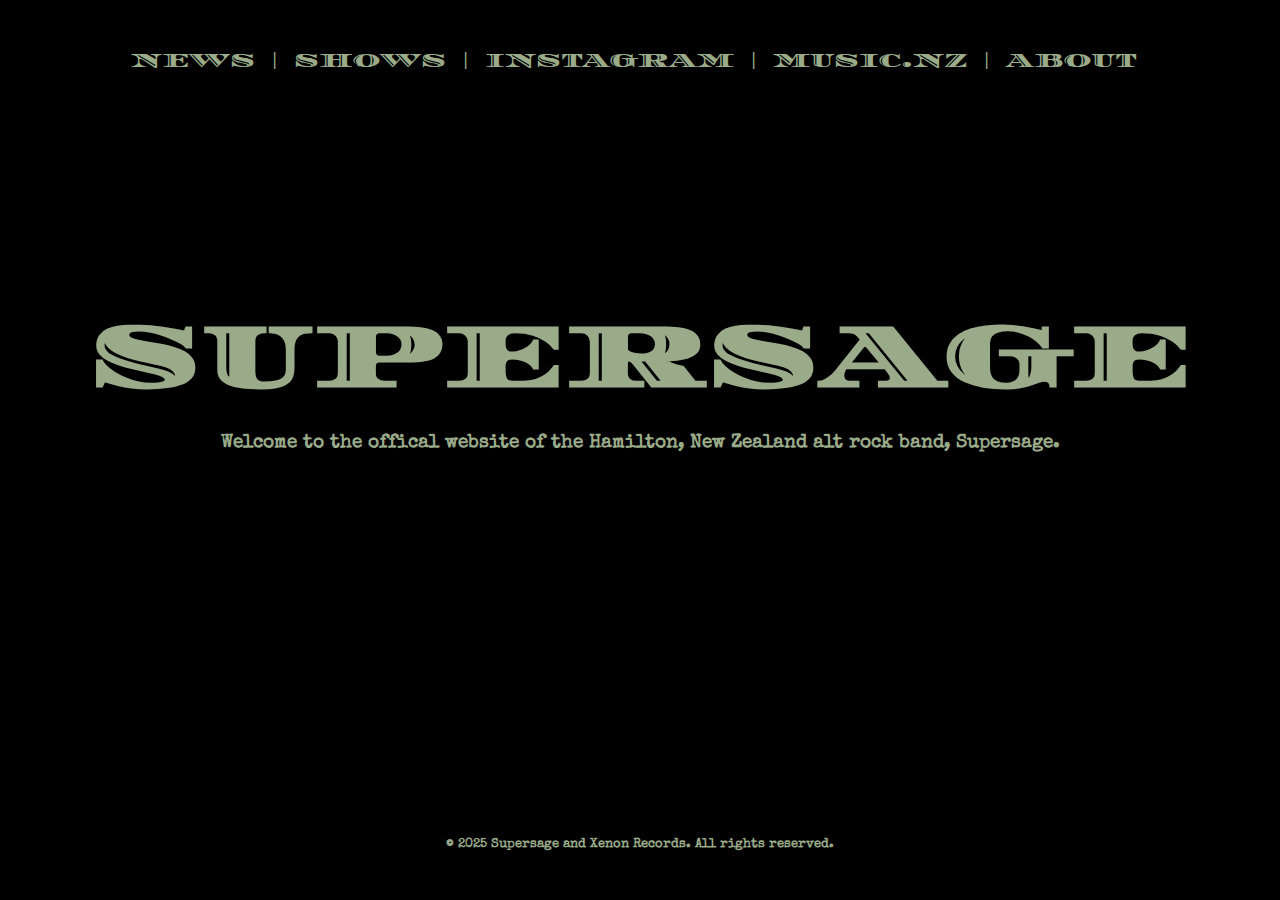
<file: index.html>
<!DOCTYPE html>
    <html>
        <head>
            <title>Supersage Official Website</title>
            <link rel="stylesheet" href="css/main.css">
            <link rel="preconnect" href="https://fonts.googleapis.com">
            <link rel="preconnect" href="https://fonts.gstatic.com" crossorigin>
            <link href="https://fonts.googleapis.com/css2?family=Diplomata+SC&family=Special+Elite&display=swap" rel="stylesheet">
            <link rel="icon" type="image/x-icon" href="icon.png">
            </head>
        <body>
            <br><br><br>
            <div class="navigation">
                <button class="navbutton" onclick="location.href='news/index.html'">NEWS</button>
                <button class="navbutton"> | </button>
                <button class="navbutton" onclick="location.href='shows/index.html'">SHOWS</button>
                <button class="navbutton"> | </button>
                <button class="navbutton" onclick="location.href='https://www.instagram.com/supersageband/'">INSTAGRAM</button>
                <button class="navbutton"> | </button>
                <button class="navbutton" onclick="location.href='https://www.muzic.nz/artists/supersage/'">MUSIC.NZ</button>
                <button class="navbutton"> | </button>
                <button class="navbutton" onclick="location.href='about/index.html'">ABOUT</button>
            </div>
            <br><br><br><br><br><br><br><br><br><br><br><br><br>
            <h1>SUPERSAGE</h1>
            <h2>Welcome to the offical website of the Hamilton, New Zealand alt rock band, Supersage.</h2>
            <br><br><br><br><br><br><br><br><br><br><br><br><br><br><br><br><br><br><br><br><br><br><br><br><br><br>
            <h5>© 2025 Supersage and Xenon Records. All rights reserved.</h5>
            </body>
    </html>
</file>
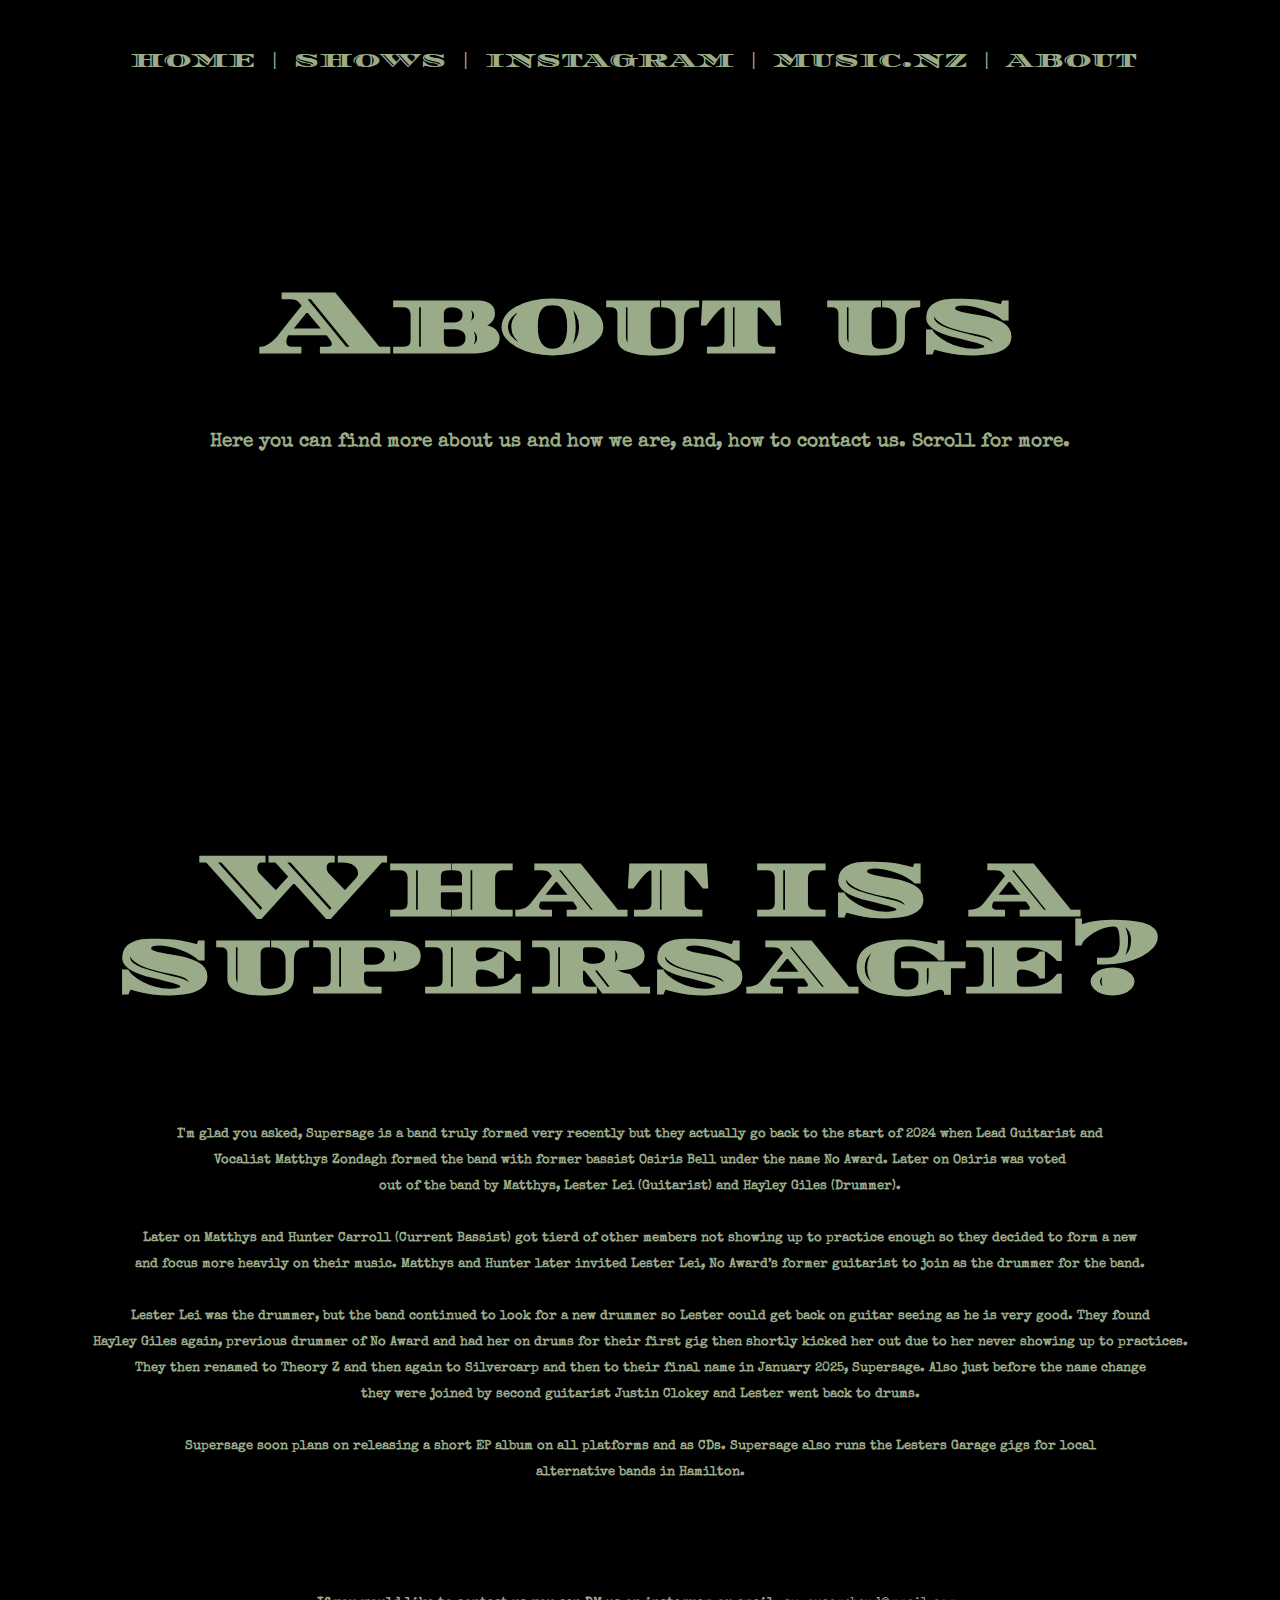
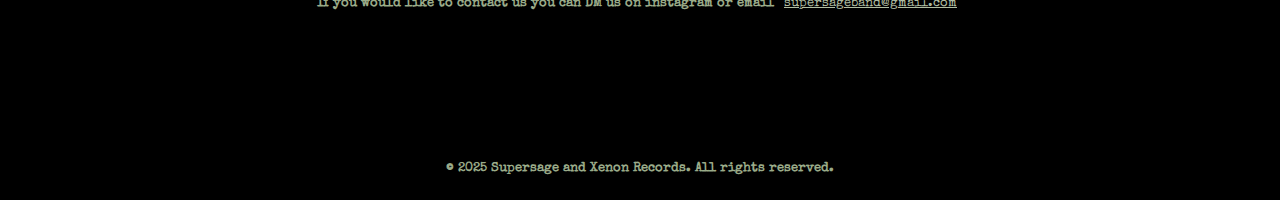
<file: about/index.html>
<!DOCTYPE html>
    <html>
        <head>
            <title>About Supersage</title>
            <link rel="stylesheet" href="../css/main.css">
            <link rel="preconnect" href="https://fonts.googleapis.com">
            <link rel="preconnect" href="https://fonts.gstatic.com" crossorigin>
            <link href="https://fonts.googleapis.com/css2?family=Diplomata+SC&family=Special+Elite&display=swap" rel="stylesheet">
            <link rel="icon" type="image/x-icon" href="../icon.png">
            </head>
        <body>
            <br><br><br>
            <div class="navigation">
                <button class="navbutton" onclick="location.href='../index.html'">HOME</button>
                <button class="navbutton"> | </button>
                <button class="navbutton" onclick="location.href='../shows/index.html'">SHOWS</button>
                <button class="navbutton"> | </button>
                <button class="navbutton" onclick="location.href='https://www.instagram.com/supersageband/'">INSTAGRAM</button>
                <button class="navbutton"> | </button>
                <button class="navbutton" onclick="location.href='https://www.muzic.nz/artists/supersage/'">MUSIC.NZ</button>
                <button class="navbutton"> | </button>
                <button class="navbutton" onclick="location.href='../about/index.html'">ABOUT</button>
            </div>
            <br><br><br><br><br><br><br><br>
            <h1 class="news">About us</h1>
            <h2>Here you can find more about us and how we are, and, how to contact us. Scroll for more.</h2>
            <br><br><br><br><br><br><br><br><br><br><br><br><br><br><br><br><br><br><br><br><br><br><br><br>
            <h1 class="news">What is a supersage?</h1>
            <br><br><br><br>
            <h3>I'm glad you asked, Supersage is a band truly formed very recently but they actually go back to the start of 2024 when Lead Guitarist and <br><br>
                Vocalist Matthys Zondagh formed the band with former bassist Osiris Bell under the name No Award. Later on Osiris was voted <br><br> 
                out of the band by Matthys, Lester Lei (Guitarist) and Hayley Giles (Drummer). <br><br><br><br>

                Later on Matthys and Hunter Carroll (Current Bassist) got tierd of other members not showing up to practice enough so they decided to form a new <br><br> 
                and focus more heavily on their music. Matthys and Hunter later invited Lester Lei, No Award’s former guitarist to join as the drummer for the band. <br><br><br><br>

                Lester Lei was the drummer, but the band continued to look for a new drummer so Lester could get back on guitar seeing as he is very good. They found <br><br>
                Hayley Giles again, previous drummer of No Award and had her on drums for their first gig then shortly kicked her out due to her never showing up to practices. <br><br> 
                They then renamed to Theory Z and then again to Silvercarp and then to their final name in January 2025, Supersage. Also just before the name change <br><br> 
                they were joined by second guitarist Justin Clokey and Lester went back to drums. <br><br><br><br>
                Supersage soon plans on releasing a short EP album on all platforms and as CDs. Supersage also runs the Lesters Garage gigs for local <br><br>
                alternative bands in Hamilton. <br><br><br><br><br><br><br><br><br><br>

                If you would like to contact us you can DM us on instagram or email <button class="link" onclick="location.href='mailto:supersageband@gmail.com'">supersageband@gmail.com</button></h3>
            <br><br><br><br><br><br><br><br><br>
            <h5>© 2025 Supersage and Xenon Records. All rights reserved.</h5>
            </body>
    </html>
</file>
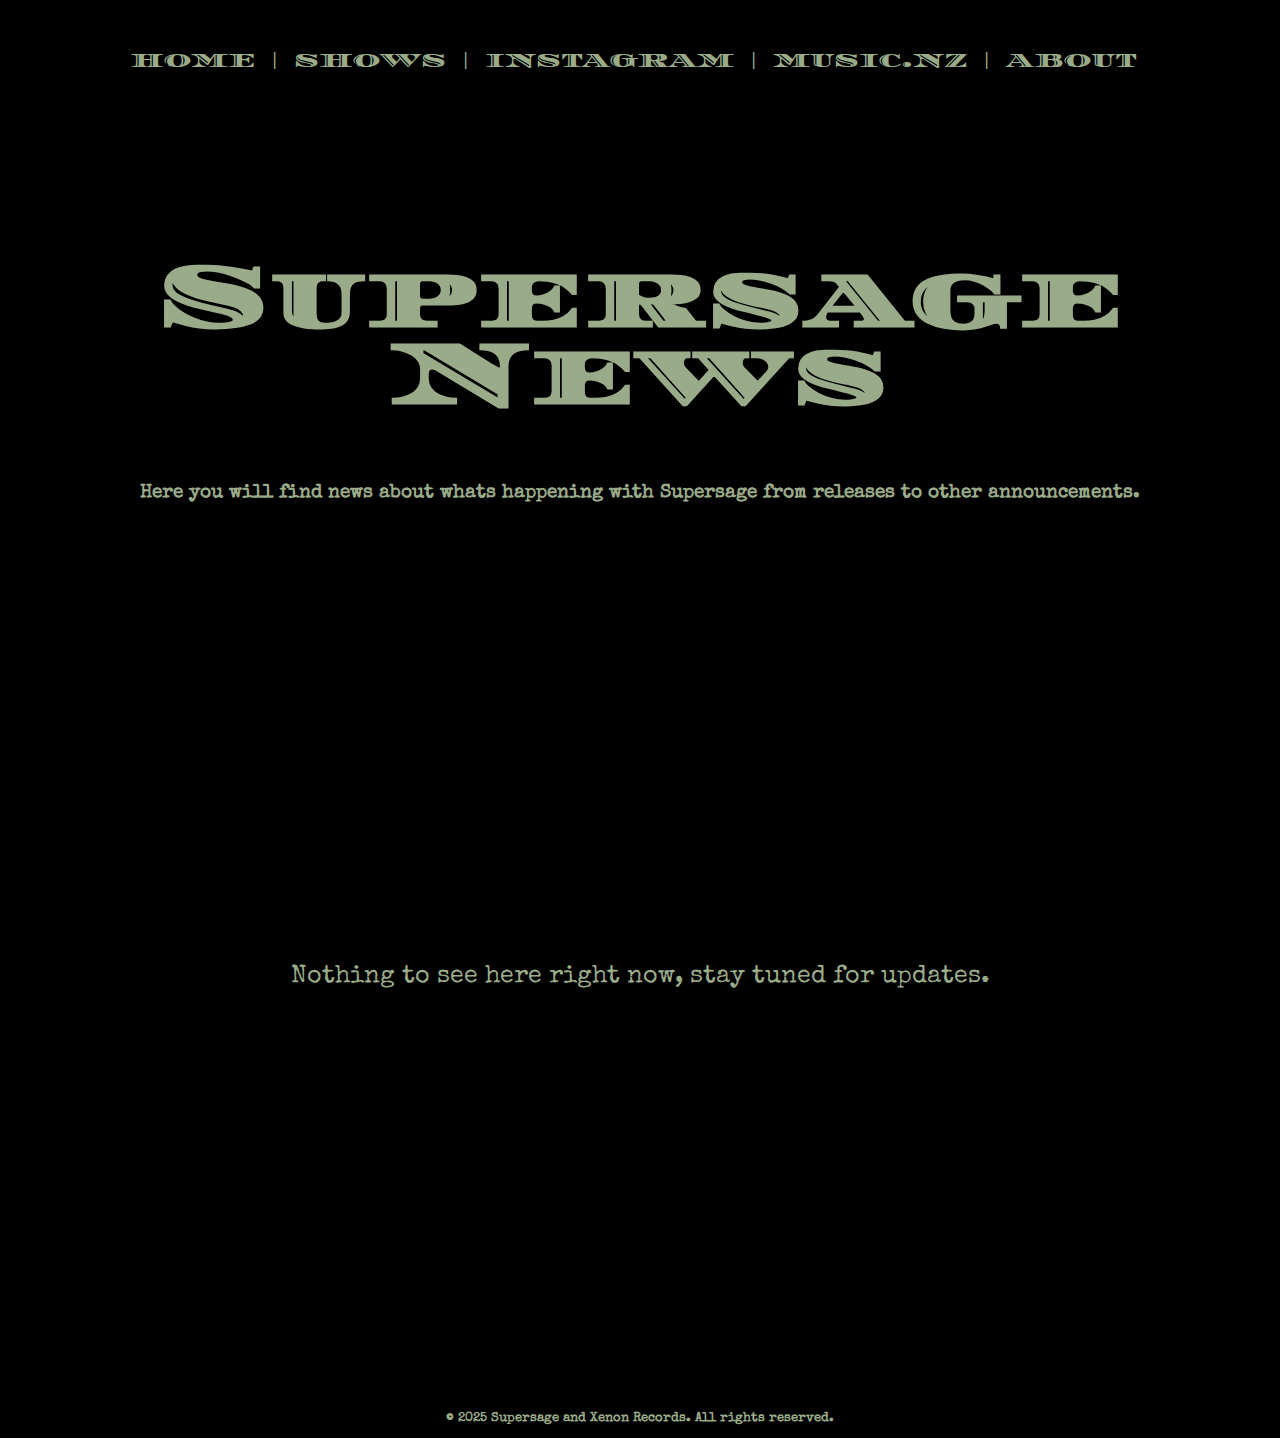
<file: news/index.html>
<!DOCTYPE html>
    <html>
        <head>
            <title>Supersage News</title>
            <link rel="stylesheet" href="../css/main.css">
            <link rel="preconnect" href="https://fonts.googleapis.com">
            <link rel="preconnect" href="https://fonts.gstatic.com" crossorigin>
            <link href="https://fonts.googleapis.com/css2?family=Diplomata+SC&family=Special+Elite&display=swap" rel="stylesheet">
            <link rel="icon" type="image/x-icon" href="../icon.png">
            </head>
        <body>
            <br><br><br>
            <div class="navigation">
                <button class="navbutton" onclick="location.href='../index.html'">HOME</button>
                <button class="navbutton"> | </button>
                <button class="navbutton" onclick="location.href='../shows/index.html'">SHOWS</button>
                <button class="navbutton"> | </button>
                <button class="navbutton" onclick="location.href='https://www.instagram.com/supersageband/'">INSTAGRAM</button>
                <button class="navbutton"> | </button>
                <button class="navbutton" onclick="location.href='https://www.muzic.nz/artists/supersage/'">MUSIC.NZ</button>
                <button class="navbutton"> | </button>
                <button class="navbutton" onclick="location.href='../about/index.html'">ABOUT</button>
            </div>
            <br><br><br><br><br><br>
            <h1 class="news">Supersage News</h1>
            <h2>Here you will find news about whats happening with Supersage from releases to other announcements.</h2>
            <br><br><br><br><br><br><br><br><br><br><br><br><br><br><br><br><br><br><br><br><br><br><br><br><br><br><br><br><br><br><br><br><br><br>
            <p1>Nothing to see here right now, stay tuned for updates.</p1>
            <br><br><br><br><br><br><br><br><br><br><br><br><br><br><br><br><br><br><br><br><br><br><br><br><br><br><br><br><br><br><br><br>
            <h3>© 2025 Supersage and Xenon Records. All rights reserved.</h3>
            </body>
    </html>
</file>
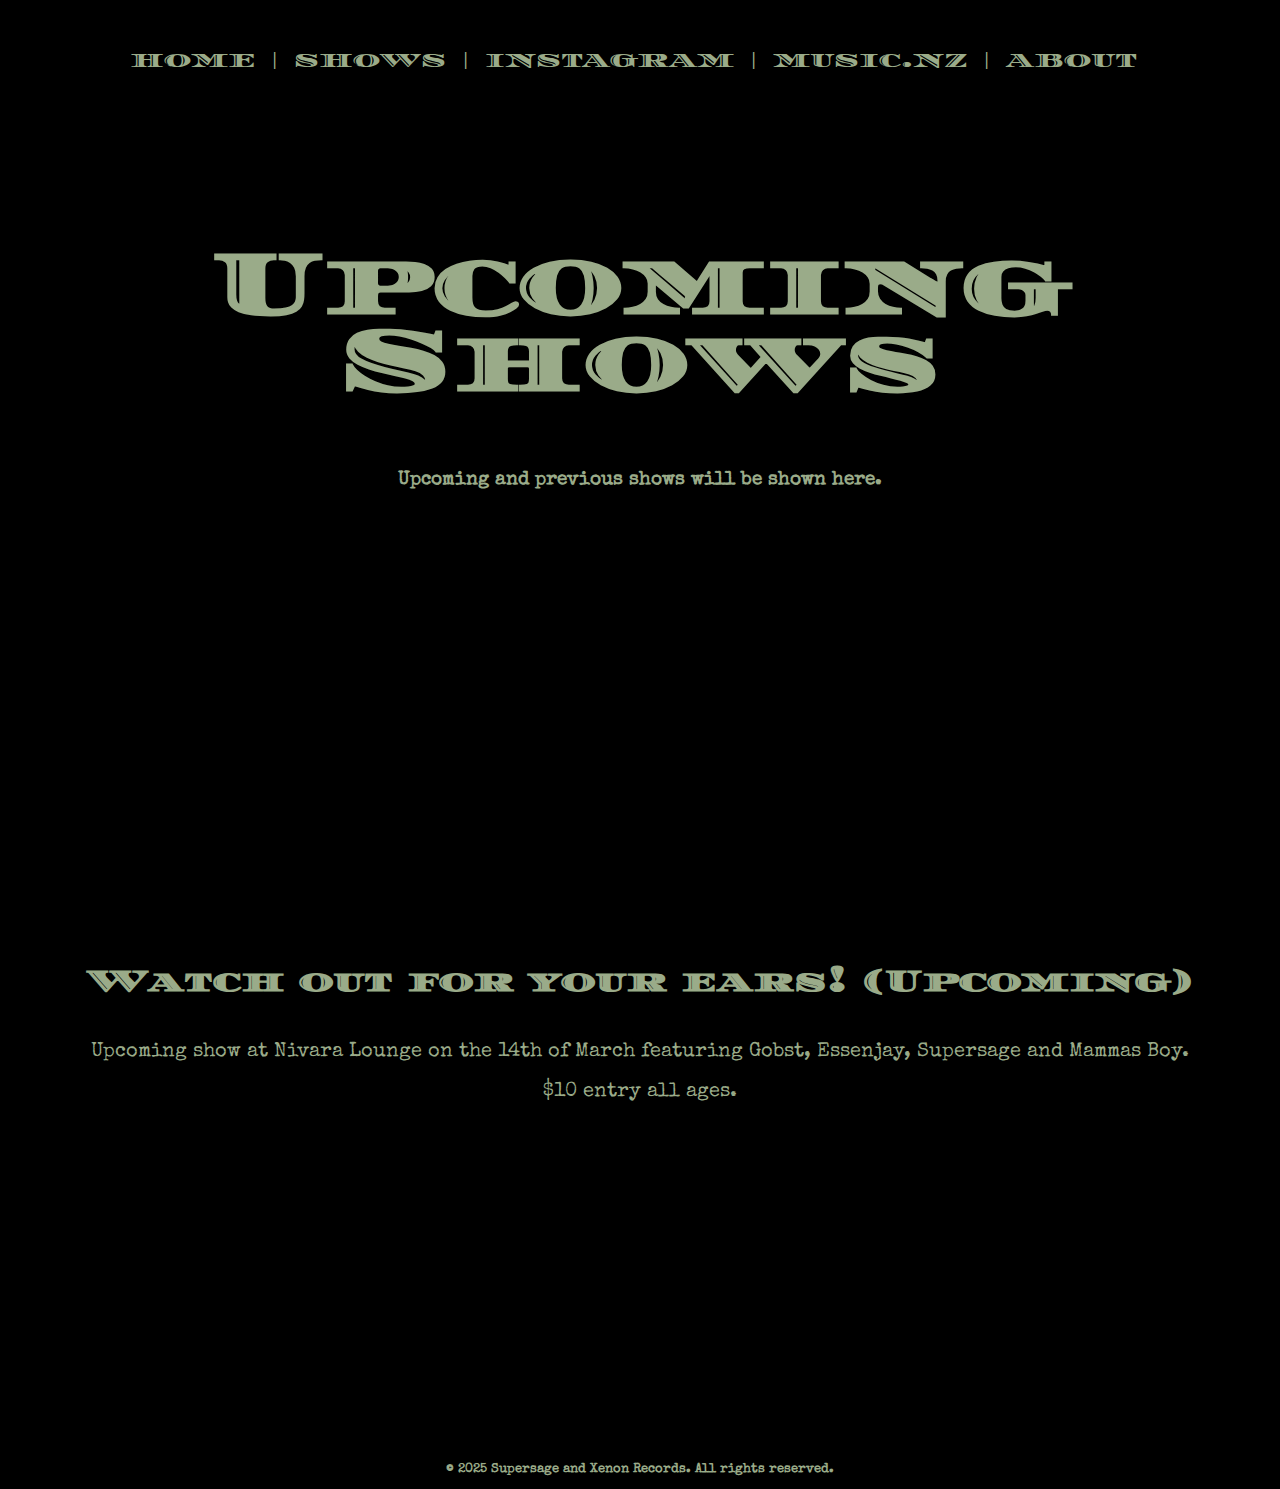
<file: shows/index.html>
<!DOCTYPE html>
    <html>
        <head>
            <title>Supersage Shows</title>
            <link rel="stylesheet" href="../css/main.css">
            <link rel="preconnect" href="https://fonts.googleapis.com">
            <link rel="preconnect" href="https://fonts.gstatic.com" crossorigin>
            <link href="https://fonts.googleapis.com/css2?family=Diplomata+SC&family=Special+Elite&display=swap" rel="stylesheet">
            <link rel="icon" type="image/x-icon" href="../icon.png">
            </head>
        <body>
            <br><br><br>
            <div class="navigation">
                <button class="navbutton" onclick="location.href='../index.html'">HOME</button>
                <button class="navbutton"> | </button>
                <button class="navbutton" onclick="location.href='../shows/index.html'">SHOWS</button>
                <button class="navbutton"> | </button>
                <button class="navbutton" onclick="location.href='https://www.instagram.com/supersageband/'">INSTAGRAM</button>
                <button class="navbutton"> | </button>
                <button class="navbutton" onclick="location.href='https://www.muzic.nz/artists/supersage/'">MUSIC.NZ</button>
                <button class="navbutton"> | </button>
                <button class="navbutton" onclick="location.href='../about/index.html'">ABOUT</button>
            </div>
            <br><br><br><br><br>
            <h1 class="news">Upcoming Shows</h1>
            <h2>Upcoming and previous shows will be shown here.</h2>
            <br><br><br><br><br><br><br><br><br><br><br><br><br><br><br><br><br><br><br><br><br><br><br><br><br><br><br><br><br><br><br><br>
            <h4>Watch out for your ears! (Upcoming)</h4> 
            <br>
            <p2>Upcoming show at Nivara Lounge on the 14th of March featuring Gobst, Essenjay, Supersage and Mammas Boy.</p2>
            <br><br>
            <p2>$10 entry all ages.</p2>
            <br><br><br><br><br><br><br><br><br><br><br><br><br><br><br><br><br><br><br><br><br><br><br><br><br><br><br>
            <h3>© 2025 Supersage and Xenon Records. All rights reserved.</h3>
            </body>
    </html>
</file>
<file: css/main.css>
body {
    background-color: black;
    line-height: 13px;
}

h1 {
    text-align: center;
    font-family: "Diplomata SC", serif;
    color: #9AAB89;
    font-size: 7vw;
}

h1.news {
    text-align: center;
    font-family: "Diplomata SC", serif;
    color: #9AAB89;
    font-size: 7vw;
    line-height: 6vw;
}

h2 {
    text-align: center;
    font-family: "Special Elite", system-ui;
    color: #9AAB89;
    font-size: 1.5vw;
    line-height: 3vw;
}

h3 {
    text-align: center;
    font-family: "Special Elite", system-ui;
    color: #9AAB89;
    font-size: 1vw
}

h5 {
    margin-bottom: 2vw;
    text-align: center;
    font-family: "Special Elite", system-ui;
    color: #9AAB89;
    font-size: 1vw
}

h4 {
    line-height: 2.5vh;
    text-align: center;
    font-family: "Diplomata SC", serif;
    color: #9AAB89;
    font-size: 30px
}

div.navigation {
    width: 99%;
    height: 75px;
    text-align: center;
}

button.navbutton {
    background-color: black;
    color: #9AAB89;
    border-style: none;
    font-family: "Diplomata SC", serif;
    font-size: 20px;
}

button.navbutton:hover {
    background-color: black;
    color: #9AAB89;
    text-decoration: underline;
    border-style: none;
    font-family: "Diplomata SC", serif;
    font-size: 20px;
}

p1 {
    display: flex;
    justify-content: center;
    font-family: "Special Elite", system-ui;
    color: #9AAB89;
    font-size: 25px
}

p2 {
    line-height: 1.5vh;
    text-align: center;
    display: flex;
    justify-content: center;
    font-family: "Special Elite", system-ui;
    color: #9AAB89;
    font-size: 20px
}

button.link {
    text-align: center;
    text-decoration: underline;
    font-family: "Special Elite", system-ui;
    color: #b0bea2;
    background-color: black;
    border-style: none;
    font-size: 1vw
}
</file>
